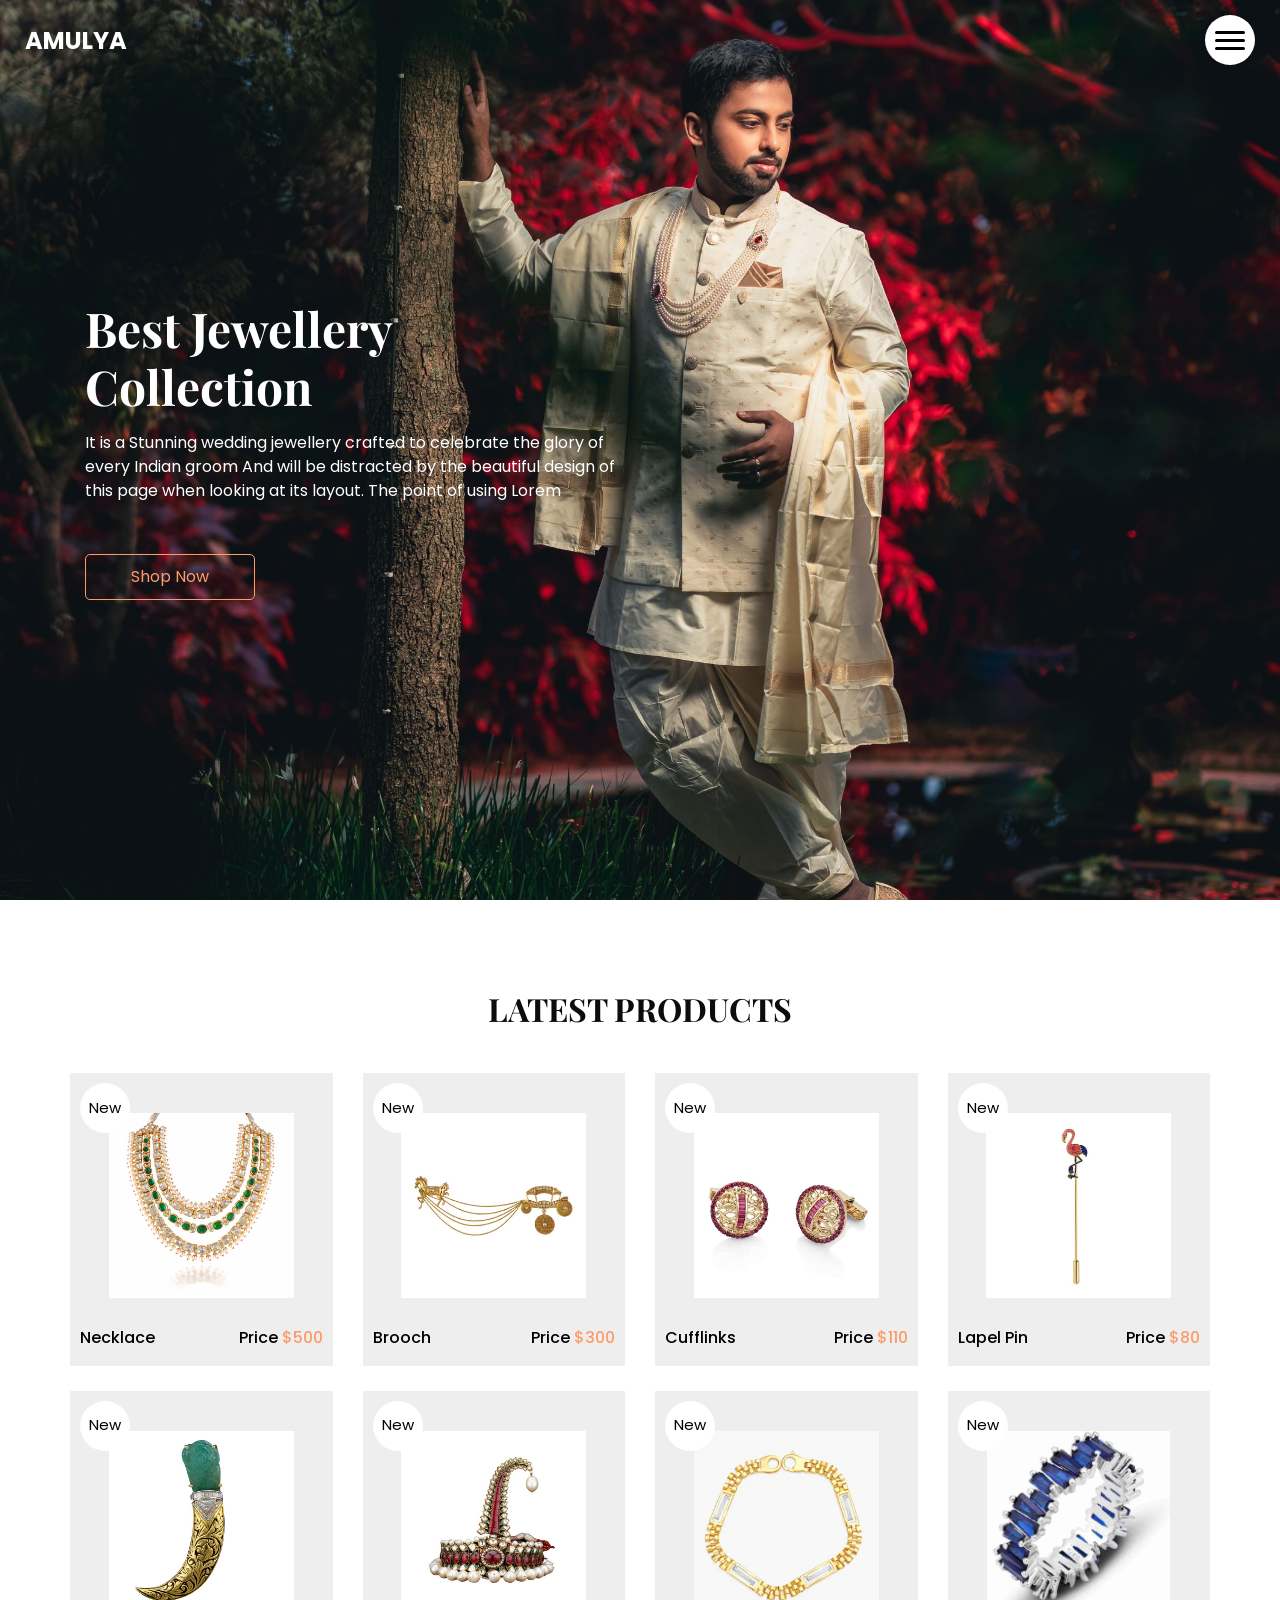
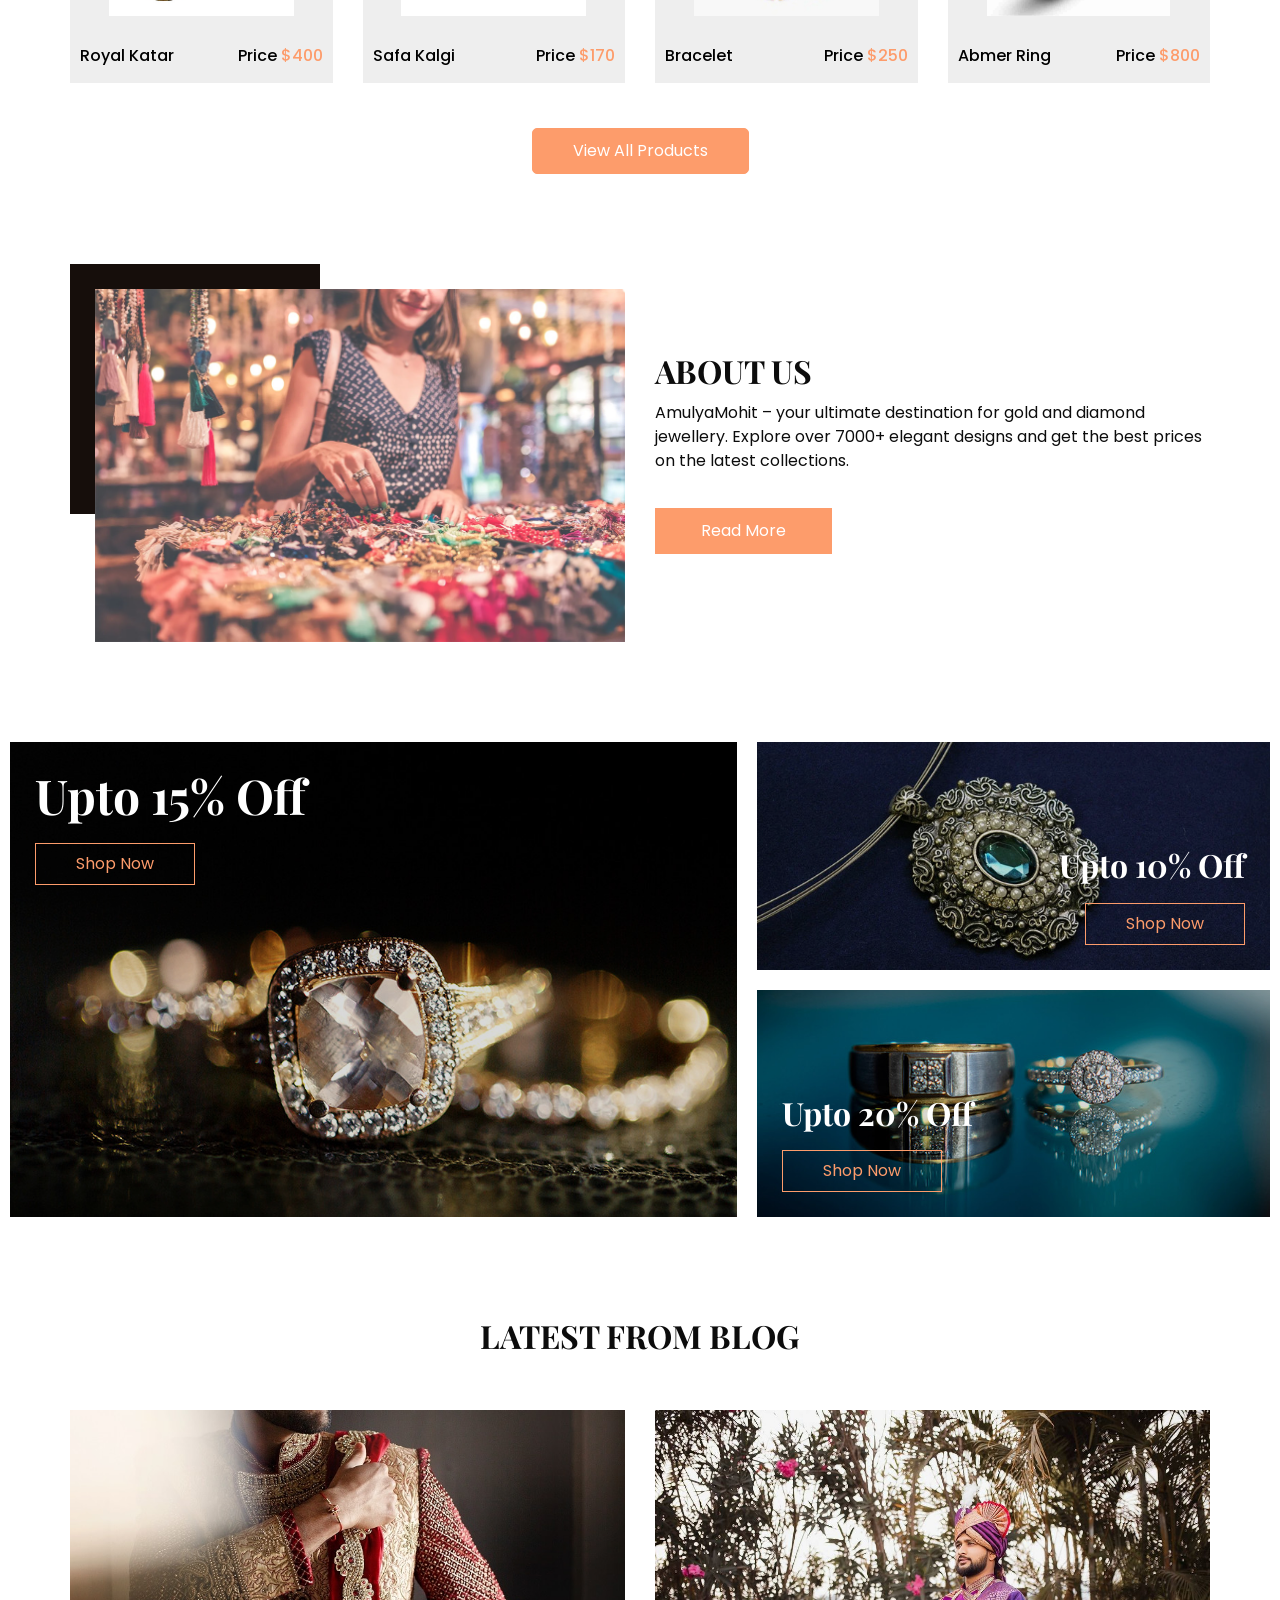
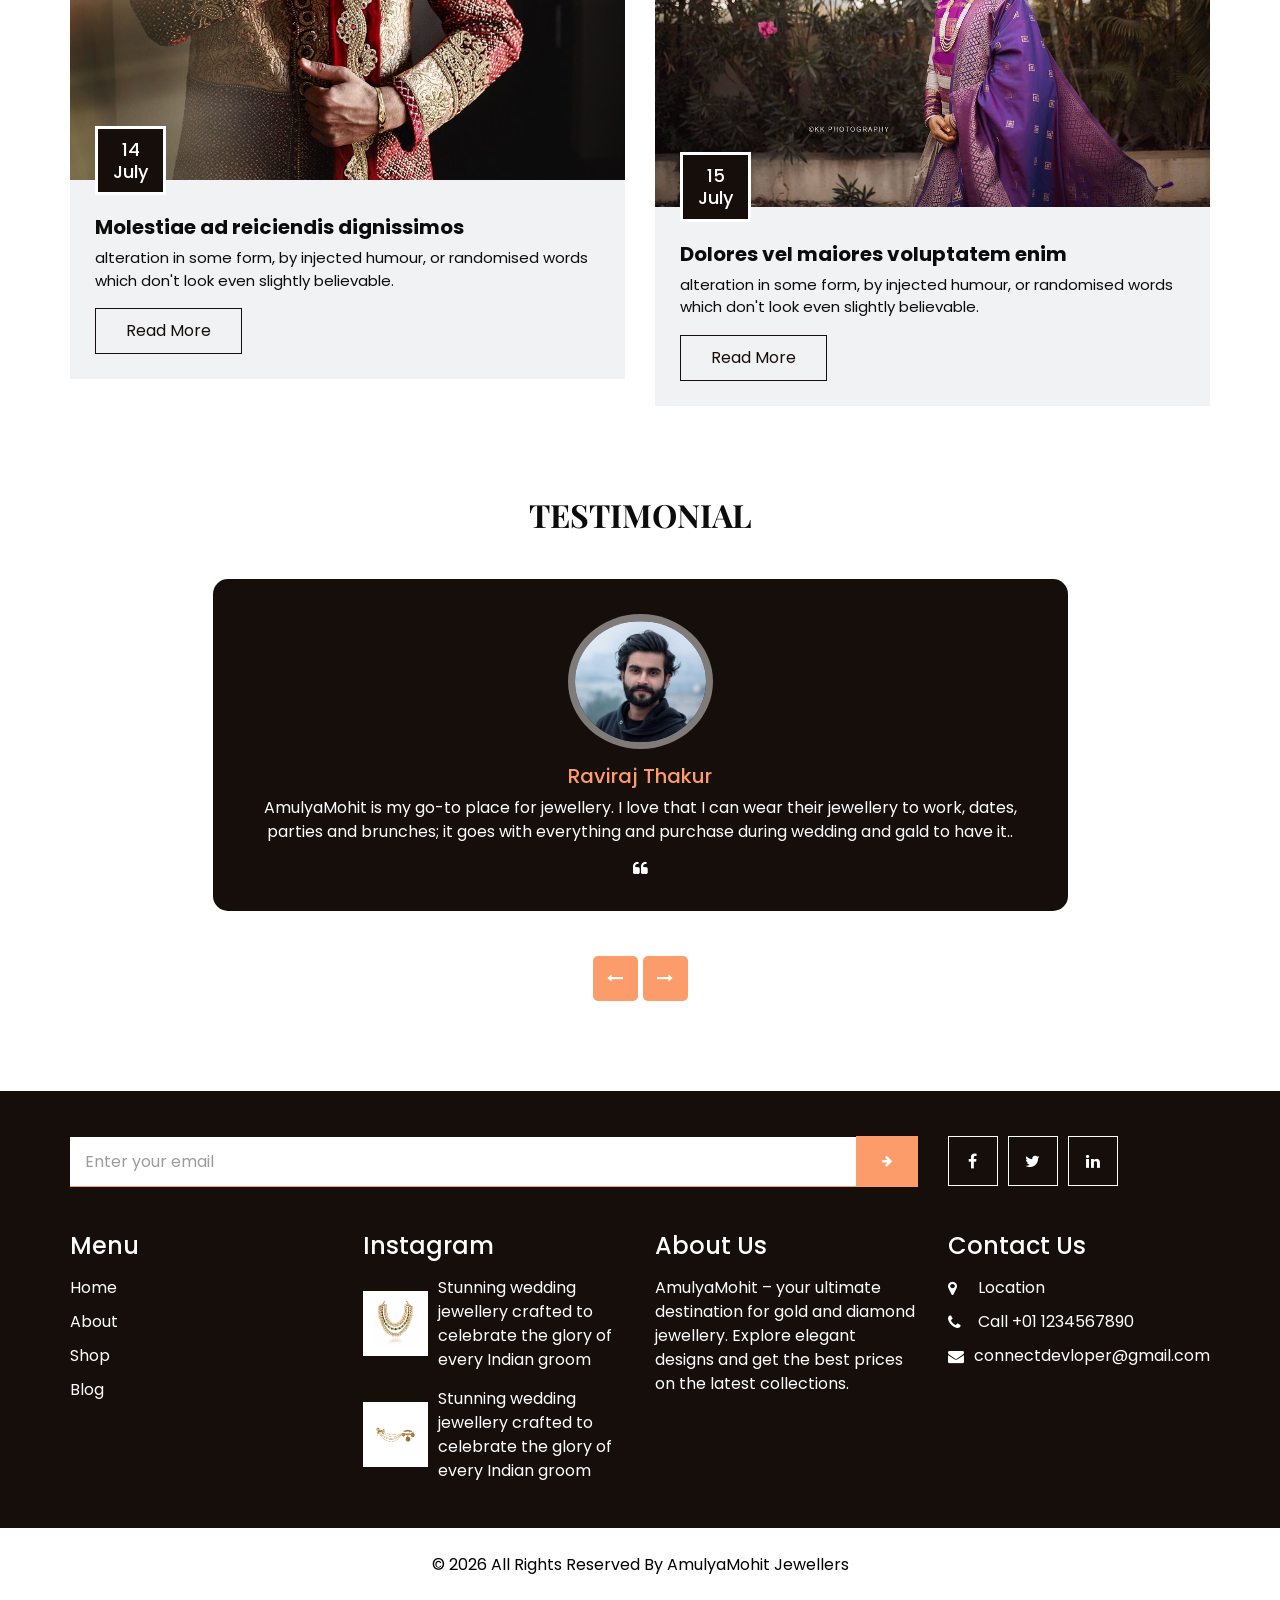
<file: index.html>
<!DOCTYPE html>
<html>

<head>
  <!-- Basic -->
  <meta charset="utf-8" />
  <meta http-equiv="X-UA-Compatible" content="IE=edge" />
  <!-- Mobile Metas -->
  <meta name="viewport" content="width=device-width, initial-scale=1, shrink-to-fit=no" />
  <!-- Site Metas -->
  <link rel="icon" href="images/favicon.png" type="image/gif" />
  <meta name="keywords" content="" />
  <meta name="description" content="" />
  <meta name="author" content="" />

  <title>AmulyaMohit Jewellers</title>

  <!-- bootstrap core css -->
  <link rel="stylesheet" type="text/css" href="css/bootstrap.css" />
  <!-- font awesome style -->
  <link href="css/font-awesome.min.css" rel="stylesheet" />
  <!-- Custom styles for this template -->
  <link href="css/style.css" rel="stylesheet" />
  <!-- responsive style -->
  <link href="css/responsive.css" rel="stylesheet" />

</head>

<body>

  <!-- header section strats -->
  <header class="header_section">
    <div class="container-fluid">
      <nav class="navbar navbar-expand-lg custom_nav-container">
        <a class="navbar-brand" href="index.html">
          <span>
            Amulya
          </span>
        </a>
        <div class="" id="">

          <div class="custom_menu-btn">
            <button onclick="openNav()">
              <span class="s-1"> </span>
              <span class="s-2"> </span>
              <span class="s-3"> </span>
            </button>
            <div id="myNav" class="overlay">
              <div class="overlay-content">
                <a href="index.html">Home</a>
                <a href="about.html">About</a>
                <a href="shop.html">Shop</a>
                <a href="blog.html">Blog</a>
              </div>
            </div>
          </div>

        </div>
      </nav>
    </div>
  </header>
  <!-- end header section -->

  <!-- slider section -->
  <section class="slider_section position-relative">
    <div class="slider_bg_box">
      <img src="images/slider-bg.jpg" alt="">
    </div>
    <div class="slider_bg"></div>
    <div class="container">
      <div class="col-md-9 col-lg-8">
        <div class="detail-box">
          <h1>
            Best Jewellery
            <br> Collection
          </h1>
          <p>
            It is a Stunning wedding jewellery crafted to celebrate the glory of every Indian groom And will be distracted by the beautiful design of this page when looking at its layout. The point of using Lorem
          </p>
          <div>
            <a href="" class="slider-link">
              Shop Now
            </a>
          </div>
        </div>
      </div>
    </div>
  </section>
  <!-- end slider section -->

  <!-- shop section -->

  <section class="shop_section layout_padding">
    <div class="container">
      <div class="heading_container heading_center">
        <h2>
          Latest Products
        </h2>
      </div>
      <div class="row">
        <div class="col-sm-6 col-md-4 col-lg-3">
          <div class="box">
            <a href="">
              <div class="img-box">
                <img src="images/p1.png" alt="">
              </div>
              <div class="detail-box">
                <h6>
                  Necklace
                </h6>
                <h6>
                  Price
                  <span>
                    $500
                  </span>
                </h6>
              </div>
              <div class="new">
                <span>
                  New
                </span>
              </div>
            </a>
          </div>
        </div>
        <div class="col-sm-6 col-md-4 col-lg-3">
          <div class="box">
            <a href="">
              <div class="img-box">
                <img src="images/p2.png" alt="">
              </div>
              <div class="detail-box">
                <h6>
                  Brooch
                </h6>
                <h6>
                  Price
                  <span>
                    $300
                  </span>
                </h6>
              </div>
              <div class="new">
                <span>
                  New
                </span>
              </div>
            </a>
          </div>
        </div>
        <div class="col-sm-6 col-md-4 col-lg-3">
          <div class="box">
            <a href="">
              <div class="img-box">
                <img src="images/p3.png" alt="">
              </div>
              <div class="detail-box">
                <h6>
                  Cufflinks
                </h6>
                <h6>
                  Price
                  <span>
                    $110
                  </span>
                </h6>
              </div>
              <div class="new">
                <span>
                  New
                </span>
              </div>
            </a>
          </div>
        </div>
        <div class="col-sm-6 col-md-4 col-lg-3">
          <div class="box">
            <a href="">
              <div class="img-box">
                <img src="images/p4.png" alt="">
              </div>
              <div class="detail-box">
                <h6>
                  Lapel Pin
                </h6>
                <h6>
                  Price
                  <span>
                    $80
                  </span>
                </h6>
              </div>
              <div class="new">
                <span>
                  New
                </span>
              </div>
            </a>
          </div>
        </div>
        <div class="col-sm-6 col-md-4 col-lg-3">
          <div class="box">
            <a href="">
              <div class="img-box">
                <img src="images/p5.png" alt="">
              </div>
              <div class="detail-box">
                <h6>
                  Royal Katar
                </h6>
                <h6>
                  Price
                  <span>
                    $400
                  </span>
                </h6>
              </div>
              <div class="new">
                <span>
                  New
                </span>
              </div>
            </a>
          </div>
        </div>
        <div class="col-sm-6 col-md-4 col-lg-3">
          <div class="box">
            <a href="">
              <div class="img-box">
                <img src="images/p6.png" alt="">
              </div>
              <div class="detail-box">
                <h6>
                  Safa Kalgi
                </h6>
                <h6>
                  Price
                  <span>
                    $170
                  </span>
                </h6>
              </div>
              <div class="new">
                <span>
                  New
                </span>
              </div>
            </a>
          </div>
        </div>
        <div class="col-sm-6 col-md-4 col-lg-3">
          <div class="box">
            <a href="">
              <div class="img-box">
                <img src="images/p7.png" alt="">
              </div>
              <div class="detail-box">
                <h6>
                  Bracelet
                </h6>
                <h6>
                  Price
                  <span>
                    $250
                  </span>
                </h6>
              </div>
              <div class="new">
                <span>
                  New
                </span>
              </div>
            </a>
          </div>
        </div>
        <div class="col-sm-6 col-md-4 col-lg-3">
          <div class="box">
            <a href="">
              <div class="img-box">
                <img src="images/p8.png" alt="">
              </div>
              <div class="detail-box">
                <h6>
                  Abmer Ring
                </h6>
                <h6>
                  Price
                  <span>
                    $800
                  </span>
                </h6>
              </div>
              <div class="new">
                <span>
                  New
                </span>
              </div>
            </a>
          </div>
        </div>
      </div>
      <div class="btn-box">
        <a href="">
          View All Products
        </a>
      </div>
    </div>
  </section>

  <!-- end shop section -->

  <!-- about section -->

  <section class="about_section  ">
    <div class="container">
      <div class="row">
        <div class="col-md-6">
          <div class="img-box">
            <img src="images/about-img.jpg" alt="">
          </div>
        </div>
        <div class="col-md-6">
          <div class="detail-box">
            <div class="heading_container">
              <h2>
                About Us
              </h2>
            </div>
            <p>
              AmulyaMohit – your ultimate destination for gold and diamond jewellery. Explore over 7000+ elegant designs and get the best prices on the latest collections.
            </p>
            <a href="">
              Read More
            </a>
          </div>
        </div>
      </div>
    </div>
  </section>

  <!-- end about section -->

  <!-- offer section -->

  <section class="offer_section layout_padding">
    <div class="container-fluid">
      <div class="row">
        <div class="col-md-7 px-0">
          <div class="box offer-box1">
            <img src="images/o1.jpg" alt="">
            <div class="detail-box">
              <h2>
                Upto 15% Off
              </h2>
              <a href="">
                Shop Now
              </a>
            </div>
          </div>
        </div>
        <div class="col-md-5 px-0">
          <div class="box offer-box2">
            <img src="images/o2.jpg" alt="">
            <div class="detail-box">
              <h2>
                Upto 10% Off
              </h2>
              <a href="">
                Shop Now
              </a>
            </div>
          </div>
          <div class="box offer-box3">
            <img src="images/o3.jpg" alt="">
            <div class="detail-box">
              <h2>
                Upto 20% Off
              </h2>
              <a href="">
                Shop Now
              </a>
            </div>
          </div>
        </div>
      </div>
    </div>
  </section>

  <!-- end offer section -->

  <!-- blog section -->

  <section class="blog_section ">
    <div class="container">
      <div class="heading_container">
        <h2>
          Latest From Blog
        </h2>
      </div>
      <div class="row">
        <div class="col-md-6">
          <div class="box">
            <div class="img-box">
              <img src="images/b1.jpg" alt="">
              <h4 class="blog_date">
                14 <br>
                July
              </h4>
            </div>
            <div class="detail-box">
              <h5>
                Molestiae ad reiciendis dignissimos
              </h5>
              <p>
                alteration in some form, by injected humour, or randomised words which don't look even slightly believable.
              </p>
              <a href="">
                Read More
              </a>
            </div>
          </div>
        </div>
        <div class="col-md-6">
          <div class="box">
            <div class="img-box">
              <img src="images/b2.jpg" alt="">
              <h4 class="blog_date">
                15 <br>
                July
              </h4>
            </div>
            <div class="detail-box">
              <h5>
                Dolores vel maiores voluptatem enim
              </h5>
              <p>
                alteration in some form, by injected humour, or randomised words which don't look even slightly believable.
              </p>
              <a href="">
                Read More
              </a>
            </div>
          </div>
        </div>
      </div>
    </div>
  </section>

  <!-- end blog section -->

  <!-- client section -->

  <section class="client_section layout_padding">
    <div class="container">
      <div class="heading_container">
        <h2>
          Testimonial
        </h2>
      </div>
      <div id="carouselExample2Controls" class="carousel slide" data-ride="carousel">
        <div class="carousel-inner">
          <div class="carousel-item active">
            <div class="row">
              <div class="col-md-11 col-lg-10 mx-auto">
                <div class="box">
                  <div class="img-box">
                    <img src="images/client1.jpg" alt="" />
                  </div>
                  <div class="detail-box">
                    <div class="name">
                      <h6>
                        Raviraj Thakur
                      </h6>
                    </div>
                    <p>
                      AmulyaMohit is my go-to place for jewellery. I love that I can wear their jewellery to work, dates, parties and brunches; it goes with everything and purchase during wedding and gald to have it..
                    </p>
                    <i class="fa fa-quote-left" aria-hidden="true"></i>
                  </div>
                </div>
              </div>
            </div>
          </div>
          <div class="carousel-item">
            <div class="row">
              <div class="col-md-11 col-lg-10 mx-auto">
                <div class="box">
                  <div class="img-box">
                    <img src="images/client2.jpg" alt="" />
                  </div>
                  <div class="detail-box">
                    <div class="name">
                      <h6>
                        Subhank Jain
                      </h6>
                    </div>
                    <p>
                     I had trouble finding jewellery that suited my minimalist style, but AmulyaMohit's sleek and elegant designs were exactly what I was looking for. They have pieces for every style and occasion, which is hard to find anywhere else.
                    </p>
                    <i class="fa fa-quote-left" aria-hidden="true"></i>
                  </div>
                </div>
              </div>
            </div>
          </div>
          <div class="carousel-item">
            <div class="row">
              <div class="col-md-11 col-lg-10 mx-auto">
                <div class="box">
                  <div class="img-box">
                    <img src="images/client3.jpg" alt="" />
                  </div>
                  <div class="detail-box">
                    <div class="name">
                      <h6>
                        Anmol Awasthi
                      </h6>
                    </div>
                    <p>
                      I was worried about finding good quality fine jewellery pieces online, but AmulyaMohit's customer service gave me full assurance and the delivery was super quick. Their jewellery is certified, and there is no compromise on quality.
                    </p>
                    <i class="fa fa-quote-left" aria-hidden="true"></i>
                  </div>
                </div>
              </div>
            </div>
          </div>
        </div>
        <div class="carousel_btn-container">
          <a class="carousel-control-prev" href="#carouselExample2Controls" role="button" data-slide="prev">
            <i class="fa fa-long-arrow-left" aria-hidden="true"></i>
            <span class="sr-only">Previous</span>
          </a>
          <a class="carousel-control-next" href="#carouselExample2Controls" role="button" data-slide="next">
            <i class="fa fa-long-arrow-right" aria-hidden="true"></i>
            <span class="sr-only">Next</span>
          </a>
        </div>
      </div>
    </div>
  </section>

  <!-- end client section -->

  <!-- info section -->
  <section class="info_section layout_padding2">
    <div class="container">
      <div class="row info_form_social_row">
        <div class="col-md-8 col-lg-9">
          <div class="info_form">
            <form action="">
              <input type="email" placeholder="Enter your email">
              <button>
                <i class="fa fa-arrow-right" aria-hidden="true"></i>
              </button>
            </form>
          </div>
        </div>
        <div class="col-md-4 col-lg-3">

          <div class="social_box">
            <a href="">
              <i class="fa fa-facebook" aria-hidden="true"></i>
            </a>
            <a href="">
              <i class="fa fa-twitter" aria-hidden="true"></i>
            </a>
            <a href="">
              <i class="fa fa-linkedin" aria-hidden="true"></i>
            </a>
          </div>
        </div>
      </div>
      <div class="row info_main_row">
        <div class="col-md-6 col-lg-3">
          <div class="info_links">
            <h4>
              Menu
            </h4>
            <div class="info_links_menu">
              <a href="index.html">Home</a>
              <a href="about.html">About</a>
              <a href="shop.html">Shop</a>
              <a href="blog.html">Blog</a>
            </div>
          </div>
        </div>
        <div class="col-md-6 col-lg-3">
          <div class="info_insta">
            <h4>
              Instagram
            </h4>
            <div class="insta_box">
              <div class="img-box">
                <img src="images/p1.png" alt="">
              </div>
              <p>
                Stunning wedding jewellery crafted to celebrate the glory of every Indian groom
              </p>
            </div>
            <div class="insta_box">
              <div class="img-box">
                <img src="images/p2.png" alt="">
              </div>
              <p>
                Stunning wedding jewellery crafted to celebrate the glory of every Indian groom
              </p>
            </div>
          </div>
        </div>
        <div class="col-md-6 col-lg-3">
          <div class="info_detail">
            <h4>
              About Us
            </h4>
            <p class="mb-0">
              AmulyaMohit – your ultimate destination for gold and diamond jewellery. Explore elegant designs and get the best prices on the latest collections.
            </p>
          </div>
        </div>
        <div class="col-md-6 col-lg-3">
          <h4>
            Contact Us
          </h4>
          <div class="info_contact">
            <a href="">
              <i class="fa fa-map-marker" aria-hidden="true"></i>
              <span>
                Location
              </span>
            </a>
            <a href="">
              <i class="fa fa-phone" aria-hidden="true"></i>
              <span>
                Call +01 1234567890
              </span>
            </a>
            <a href="">
              <i class="fa fa-envelope"></i>
              <span>
                connectdevloper@gmail.com
              </span>
            </a>
          </div>
        </div>
      </div>
    </div>
  </section>

  <!-- end info_section -->


  <!-- footer section -->
  <footer class="footer_section">
    <div class="container">
      <p>
        &copy; <span id="displayYear"></span> All Rights Reserved By
        <a href="/">AmulyaMohit Jewellers</a>
      </p>
    </div>
  </footer>
  <!-- footer section -->


  <!-- jQery -->
  <script src="js/jquery-3.4.1.min.js"></script>
  <!-- bootstrap js -->
  <script src="js/bootstrap.js"></script>
  <!-- custom js -->
  <script src="js/custom.js"></script>

</body>

</html>
</file>
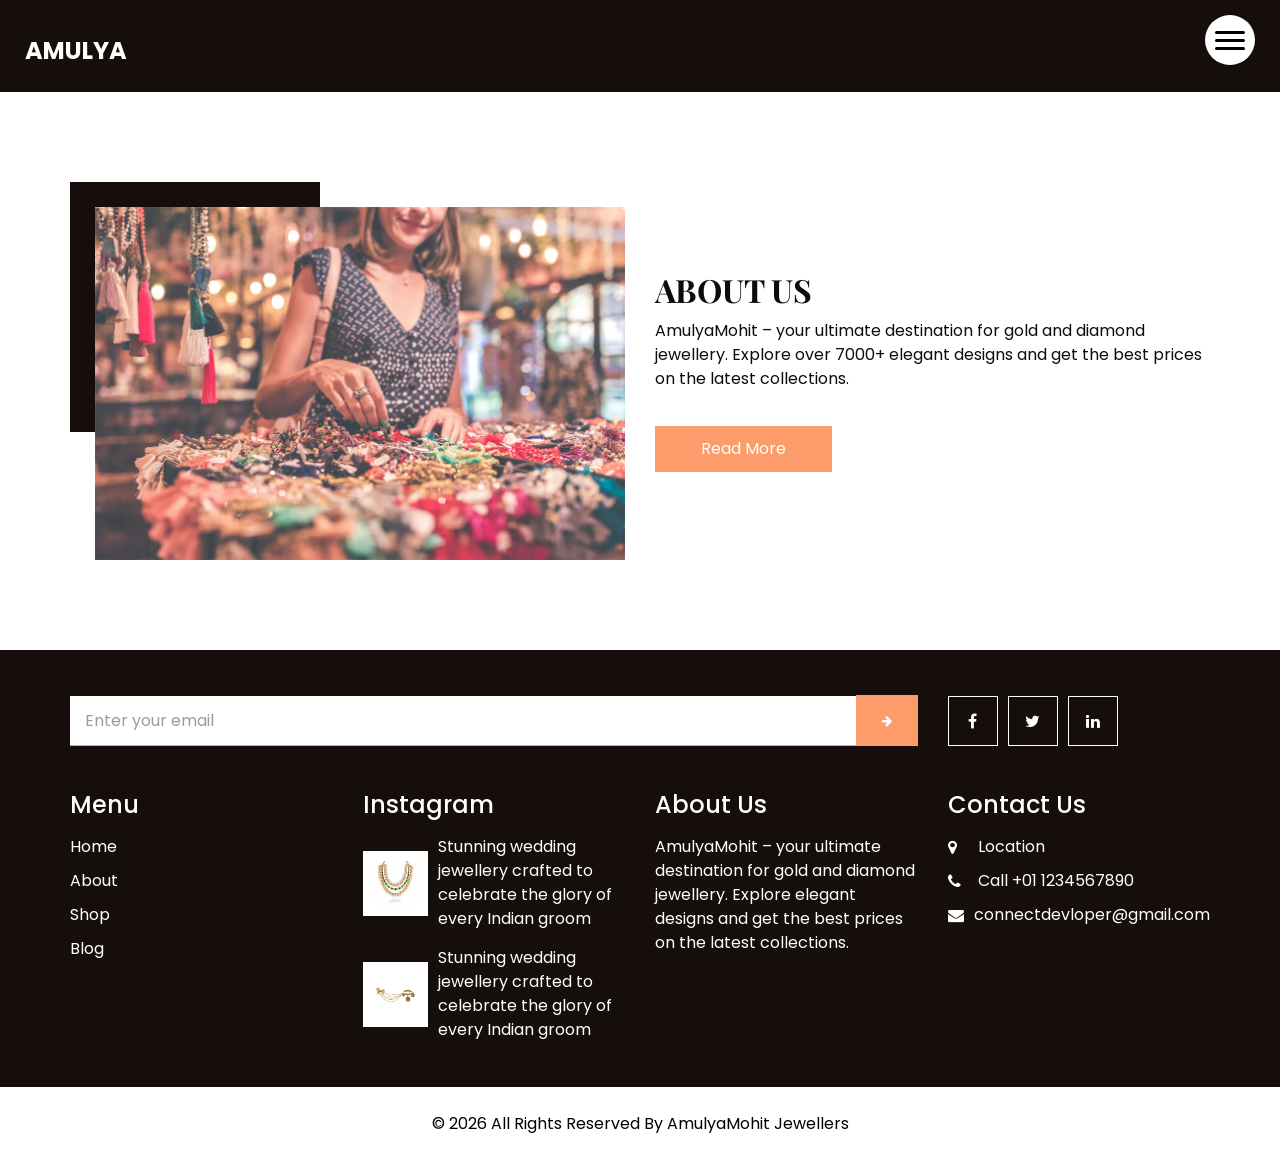
<file: about.html>
<!DOCTYPE html>
<html>

<head>
  <!-- Basic -->
  <meta charset="utf-8" />
  <meta http-equiv="X-UA-Compatible" content="IE=edge" />
  <!-- Mobile Metas -->
  <meta name="viewport" content="width=device-width, initial-scale=1, shrink-to-fit=no" />
  <!-- Site Metas -->
  <link rel="icon" href="images/favicon.png" type="image/gif" />
  <meta name="keywords" content="" />
  <meta name="description" content="" />
  <meta name="author" content="" />

  <title>AmulyaMohit Jewellers</title>

  <!-- bootstrap core css -->
  <link rel="stylesheet" type="text/css" href="css/bootstrap.css" />
  <!-- font awesome style -->
  <link href="css/font-awesome.min.css" rel="stylesheet" />
  <!-- Custom styles for this template -->
  <link href="css/style.css" rel="stylesheet" />
  <!-- responsive style -->
  <link href="css/responsive.css" rel="stylesheet" />

</head>

<body>

  <!-- header section strats -->
  <header class="header_section innerpage_header">
    <div class="container-fluid">
      <nav class="navbar navbar-expand-lg custom_nav-container">
        <a class="navbar-brand" href="index.html">
          <span>
            Amulya
          </span>
        </a>
        <div class="" id="">

          <div class="custom_menu-btn">
            <button onclick="openNav()">
              <span class="s-1"> </span>
              <span class="s-2"> </span>
              <span class="s-3"> </span>
            </button>
            <div id="myNav" class="overlay">
              <div class="overlay-content">
                <a href="index.html">Home</a>
                <a href="about.html">About</a>
                <a href="shop.html">Shop</a>
                <a href="blog.html">Blog</a>
              </div>
            </div>
          </div>

        </div>
      </nav>
    </div>
  </header>
  <!-- end header section -->

  <!-- about section -->

  <section class="about_section  layout_padding">
    <div class="container">
      <div class="row">
        <div class="col-md-6">
          <div class="img-box">
            <img src="images/about-img.jpg" alt="">
          </div>
        </div>
        <div class="col-md-6">
          <div class="detail-box">
            <div class="heading_container">
              <h2>
                About Us
              </h2>
            </div>
            <p>
              AmulyaMohit – your ultimate destination for gold and diamond jewellery. Explore over 7000+ elegant designs and get the best prices on the latest collections.
            </p>
            <a href="">
              Read More
            </a>
          </div>
        </div>
      </div>
    </div>
  </section>

  <!-- end about section -->

  <!-- info section -->
  <section class="info_section layout_padding2">
    <div class="container">
      <div class="row info_form_social_row">
        <div class="col-md-8 col-lg-9">
          <div class="info_form">
            <form action="">
              <input type="email" placeholder="Enter your email">
              <button>
                <i class="fa fa-arrow-right" aria-hidden="true"></i>
              </button>
            </form>
          </div>
        </div>
        <div class="col-md-4 col-lg-3">

          <div class="social_box">
            <a href="">
              <i class="fa fa-facebook" aria-hidden="true"></i>
            </a>
            <a href="">
              <i class="fa fa-twitter" aria-hidden="true"></i>
            </a>
            <a href="">
              <i class="fa fa-linkedin" aria-hidden="true"></i>
            </a>
          </div>
        </div>
      </div>
      <div class="row info_main_row">
        <div class="col-md-6 col-lg-3">
          <div class="info_links">
            <h4>
              Menu
            </h4>
            <div class="info_links_menu">
              <a href="index.html">Home</a>
              <a href="about.html">About</a>
              <a href="shop.html">Shop</a>
              <a href="blog.html">Blog</a>
            </div>
          </div>
        </div>
        <div class="col-md-6 col-lg-3">
          <div class="info_insta">
            <h4>
              Instagram
            </h4>
            <div class="insta_box">
              <div class="img-box">
                <img src="images/p1.png" alt="">
              </div>
              <p>
                Stunning wedding jewellery crafted to celebrate the glory of every Indian groom
              </p>
            </div>
            <div class="insta_box">
              <div class="img-box">
                <img src="images/p2.png" alt="">
              </div>
              <p>
                Stunning wedding jewellery crafted to celebrate the glory of every Indian groom
              </p>
            </div>
          </div>
        </div>
        <div class="col-md-6 col-lg-3">
          <div class="info_detail">
            <h4>
              About Us
            </h4>
            <p class="mb-0">
              AmulyaMohit – your ultimate destination for gold and diamond jewellery. Explore elegant designs and get the best prices on the latest collections.
            </p>
          </div>
        </div>
        <div class="col-md-6 col-lg-3">
          <h4>
            Contact Us
          </h4>
          <div class="info_contact">
            <a href="">
              <i class="fa fa-map-marker" aria-hidden="true"></i>
              <span>
                Location
              </span>
            </a>
            <a href="">
              <i class="fa fa-phone" aria-hidden="true"></i>
              <span>
                Call +01 1234567890
              </span>
            </a>
            <a href="">
              <i class="fa fa-envelope"></i>
              <span>
                connectdevloper@gmail.com
              </span>
            </a>
          </div>
        </div>
      </div>
    </div>
  </section>

  <!-- end info_section -->


  <!-- footer section -->
  <footer class="footer_section">
    <div class="container">
      <p>
        &copy; <span id="displayYear"></span> All Rights Reserved By
        <a href="https://html.design/">AmulyaMohit Jewellers</a>
      </p>
    </div>
  </footer>
  <!-- footer section -->


  <!-- jQery -->
  <script src="js/jquery-3.4.1.min.js"></script>
  <!-- bootstrap js -->
  <script src="js/bootstrap.js"></script>
  <!-- custom js -->
  <script src="js/custom.js"></script>

</body>

</html>
</file>
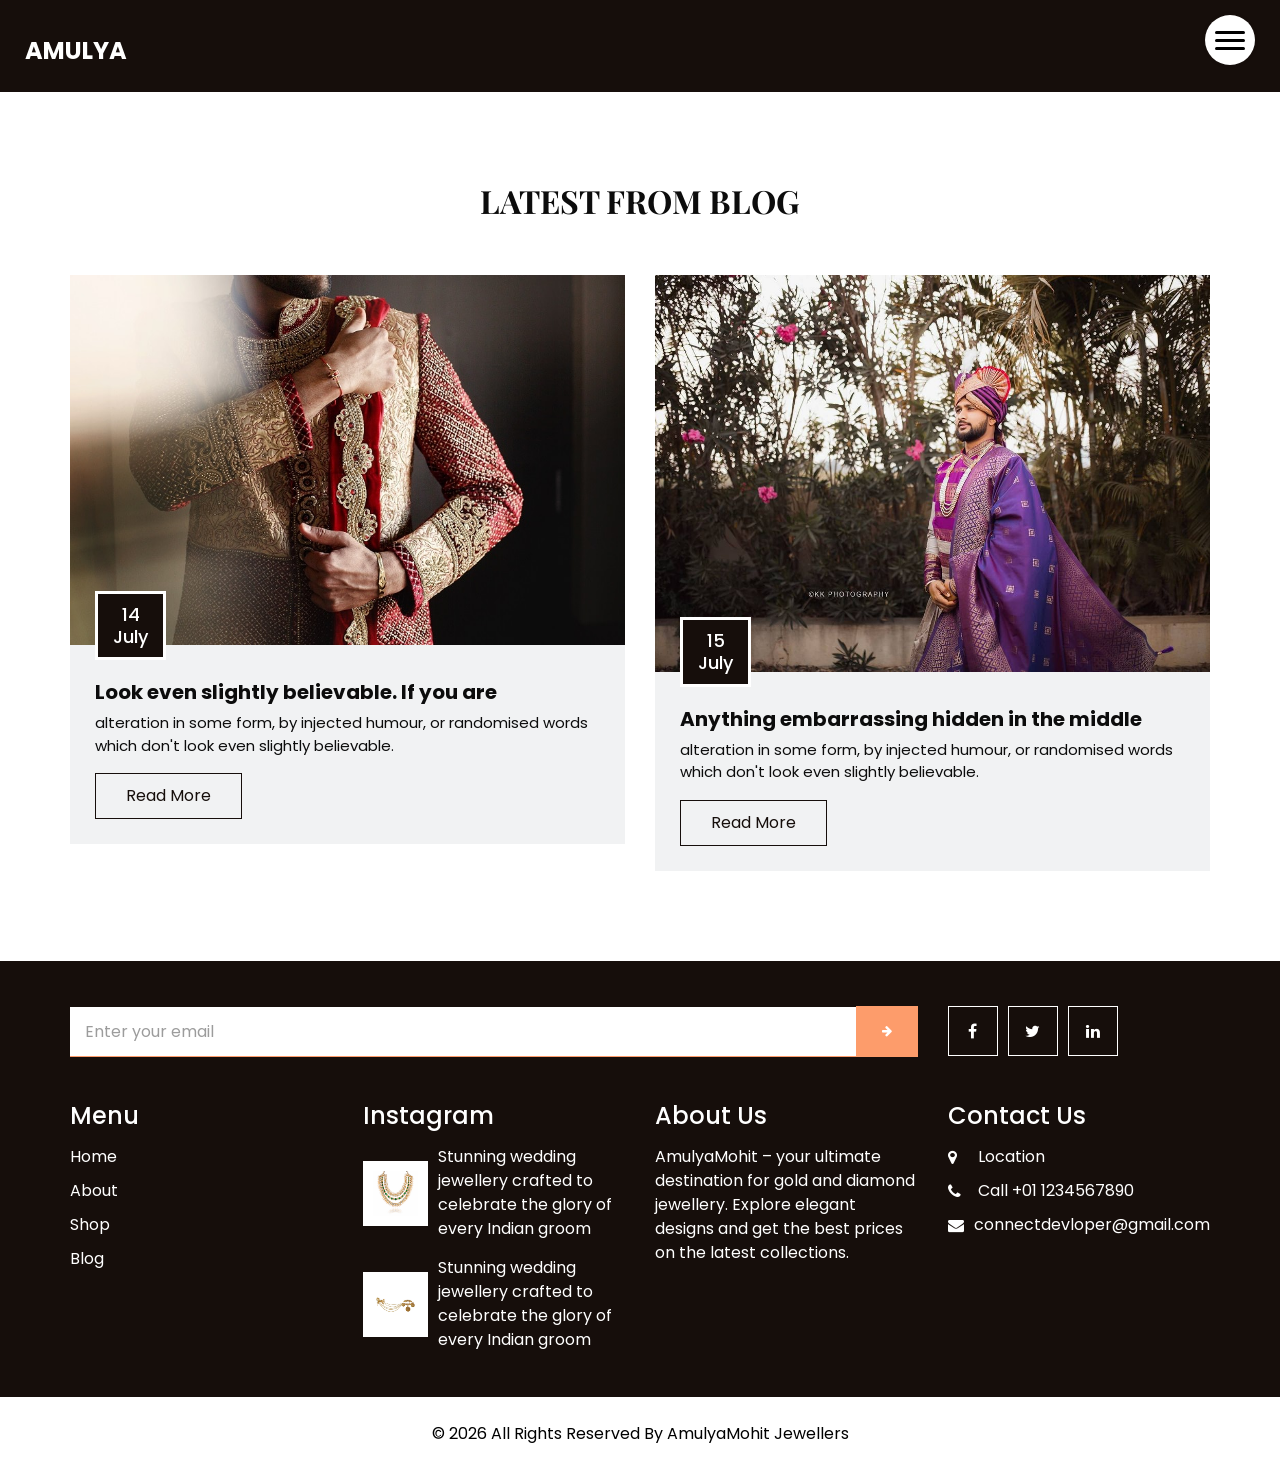
<file: blog.html>
<!DOCTYPE html>
<html>

<head>
  <!-- Basic -->
  <meta charset="utf-8" />
  <meta http-equiv="X-UA-Compatible" content="IE=edge" />
  <!-- Mobile Metas -->
  <meta name="viewport" content="width=device-width, initial-scale=1, shrink-to-fit=no" />
  <!-- Site Metas -->
  <link rel="icon" href="images/favicon.png" type="image/gif" />
  <meta name="keywords" content="" />
  <meta name="description" content="" />
  <meta name="author" content="" />

  <title>AmulyaMohit Jewellers</title>

  <!-- bootstrap core css -->
  <link rel="stylesheet" type="text/css" href="css/bootstrap.css" />
  <!-- font awesome style -->
  <link href="css/font-awesome.min.css" rel="stylesheet" />
  <!-- Custom styles for this template -->
  <link href="css/style.css" rel="stylesheet" />
  <!-- responsive style -->
  <link href="css/responsive.css" rel="stylesheet" />

</head>

<body>

  <!-- header section strats -->
  <header class="header_section innerpage_header">
    <div class="container-fluid">
      <nav class="navbar navbar-expand-lg custom_nav-container">
        <a class="navbar-brand" href="index.html">
          <span>
            Amulya
          </span>
        </a>
        <div class="" id="">

          <div class="custom_menu-btn">
            <button onclick="openNav()">
              <span class="s-1"> </span>
              <span class="s-2"> </span>
              <span class="s-3"> </span>
            </button>
            <div id="myNav" class="overlay">
              <div class="overlay-content">
                <a href="index.html">Home</a>
                <a href="about.html">About</a>
                <a href="shop.html">Shop</a>
                <a href="blog.html">Blog</a>
              </div>
            </div>
          </div>

        </div>
      </nav>
    </div>
  </header>
  <!-- end header section -->

  <!-- blog section -->

  <section class="blog_section layout_padding">
    <div class="container">
      <div class="heading_container">
        <h2>
          Latest From Blog
        </h2>
      </div>
      <div class="row">
        <div class="col-md-6">
          <div class="box">
            <div class="img-box">
              <img src="images/b1.jpg" alt="">
              <h4 class="blog_date">
                14 <br>
                July
              </h4>
            </div>
            <div class="detail-box">
              <h5>
                Look even slightly believable. If you are
              </h5>
              <p>
                alteration in some form, by injected humour, or randomised words which don't look even slightly believable.
              </p>
              <a href="">
                Read More
              </a>
            </div>
          </div>
        </div>
        <div class="col-md-6">
          <div class="box">
            <div class="img-box">
              <img src="images/b2.jpg" alt="">
              <h4 class="blog_date">
                15 <br>
                July
              </h4>
            </div>
            <div class="detail-box">
              <h5>
                Anything embarrassing hidden in the middle
              </h5>
              <p>
                alteration in some form, by injected humour, or randomised words which don't look even slightly believable.
              </p>
              <a href="">
                Read More
              </a>
            </div>
          </div>
        </div>
      </div>
    </div>
  </section>

  <!-- end blog section -->

  <!-- info section -->
  <section class="info_section layout_padding2">
    <div class="container">
      <div class="row info_form_social_row">
        <div class="col-md-8 col-lg-9">
          <div class="info_form">
            <form action="">
              <input type="email" placeholder="Enter your email">
              <button>
                <i class="fa fa-arrow-right" aria-hidden="true"></i>
              </button>
            </form>
          </div>
        </div>
        <div class="col-md-4 col-lg-3">

          <div class="social_box">
            <a href="">
              <i class="fa fa-facebook" aria-hidden="true"></i>
            </a>
            <a href="">
              <i class="fa fa-twitter" aria-hidden="true"></i>
            </a>
            <a href="">
              <i class="fa fa-linkedin" aria-hidden="true"></i>
            </a>
          </div>
        </div>
      </div>
      <div class="row info_main_row">
        <div class="col-md-6 col-lg-3">
          <div class="info_links">
            <h4>
              Menu
            </h4>
            <div class="info_links_menu">
              <a href="index.html">Home</a>
              <a href="about.html">About</a>
              <a href="shop.html">Shop</a>
              <a href="blog.html">Blog</a>
            </div>
          </div>
        </div>
        <div class="col-md-6 col-lg-3">
          <div class="info_insta">
            <h4>
              Instagram
            </h4>
            <div class="insta_box">
              <div class="img-box">
                <img src="images/p1.png" alt="">
              </div>
              <p>
                Stunning wedding jewellery crafted to celebrate the glory of every Indian groom
              </p>
            </div>
            <div class="insta_box">
              <div class="img-box">
                <img src="images/p2.png" alt="">
              </div>
              <p>
                Stunning wedding jewellery crafted to celebrate the glory of every Indian groom
              </p>
            </div>
          </div>
        </div>
        <div class="col-md-6 col-lg-3">
          <div class="info_detail">
            <h4>
              About Us
            </h4>
            <p class="mb-0">
              AmulyaMohit – your ultimate destination for gold and diamond jewellery. Explore elegant designs and get the best prices on the latest collections.
            </p>
          </div>
        </div>
        <div class="col-md-6 col-lg-3">
          <h4>
            Contact Us
          </h4>
          <div class="info_contact">
            <a href="">
              <i class="fa fa-map-marker" aria-hidden="true"></i>
              <span>
                Location
              </span>
            </a>
            <a href="">
              <i class="fa fa-phone" aria-hidden="true"></i>
              <span>
                Call +01 1234567890
              </span>
            </a>
            <a href="">
              <i class="fa fa-envelope"></i>
              <span>
                connectdevloper@gmail.com
              </span>
            </a>
          </div>
        </div>
      </div>
    </div>
  </section>

  <!-- end info_section -->


  <!-- footer section -->
  <footer class="footer_section">
    <div class="container">
      <p>
        &copy; <span id="displayYear"></span> All Rights Reserved By
        <a href="https://html.design/">AmulyaMohit Jewellers</a>
      </p>
    </div>
  </footer>
  <!-- footer section -->


  <!-- jQery -->
  <script src="js/jquery-3.4.1.min.js"></script>
  <!-- bootstrap js -->
  <script src="js/bootstrap.js"></script>
  <!-- custom js -->
  <script src="js/custom.js"></script>

</body>

</html>
</file>
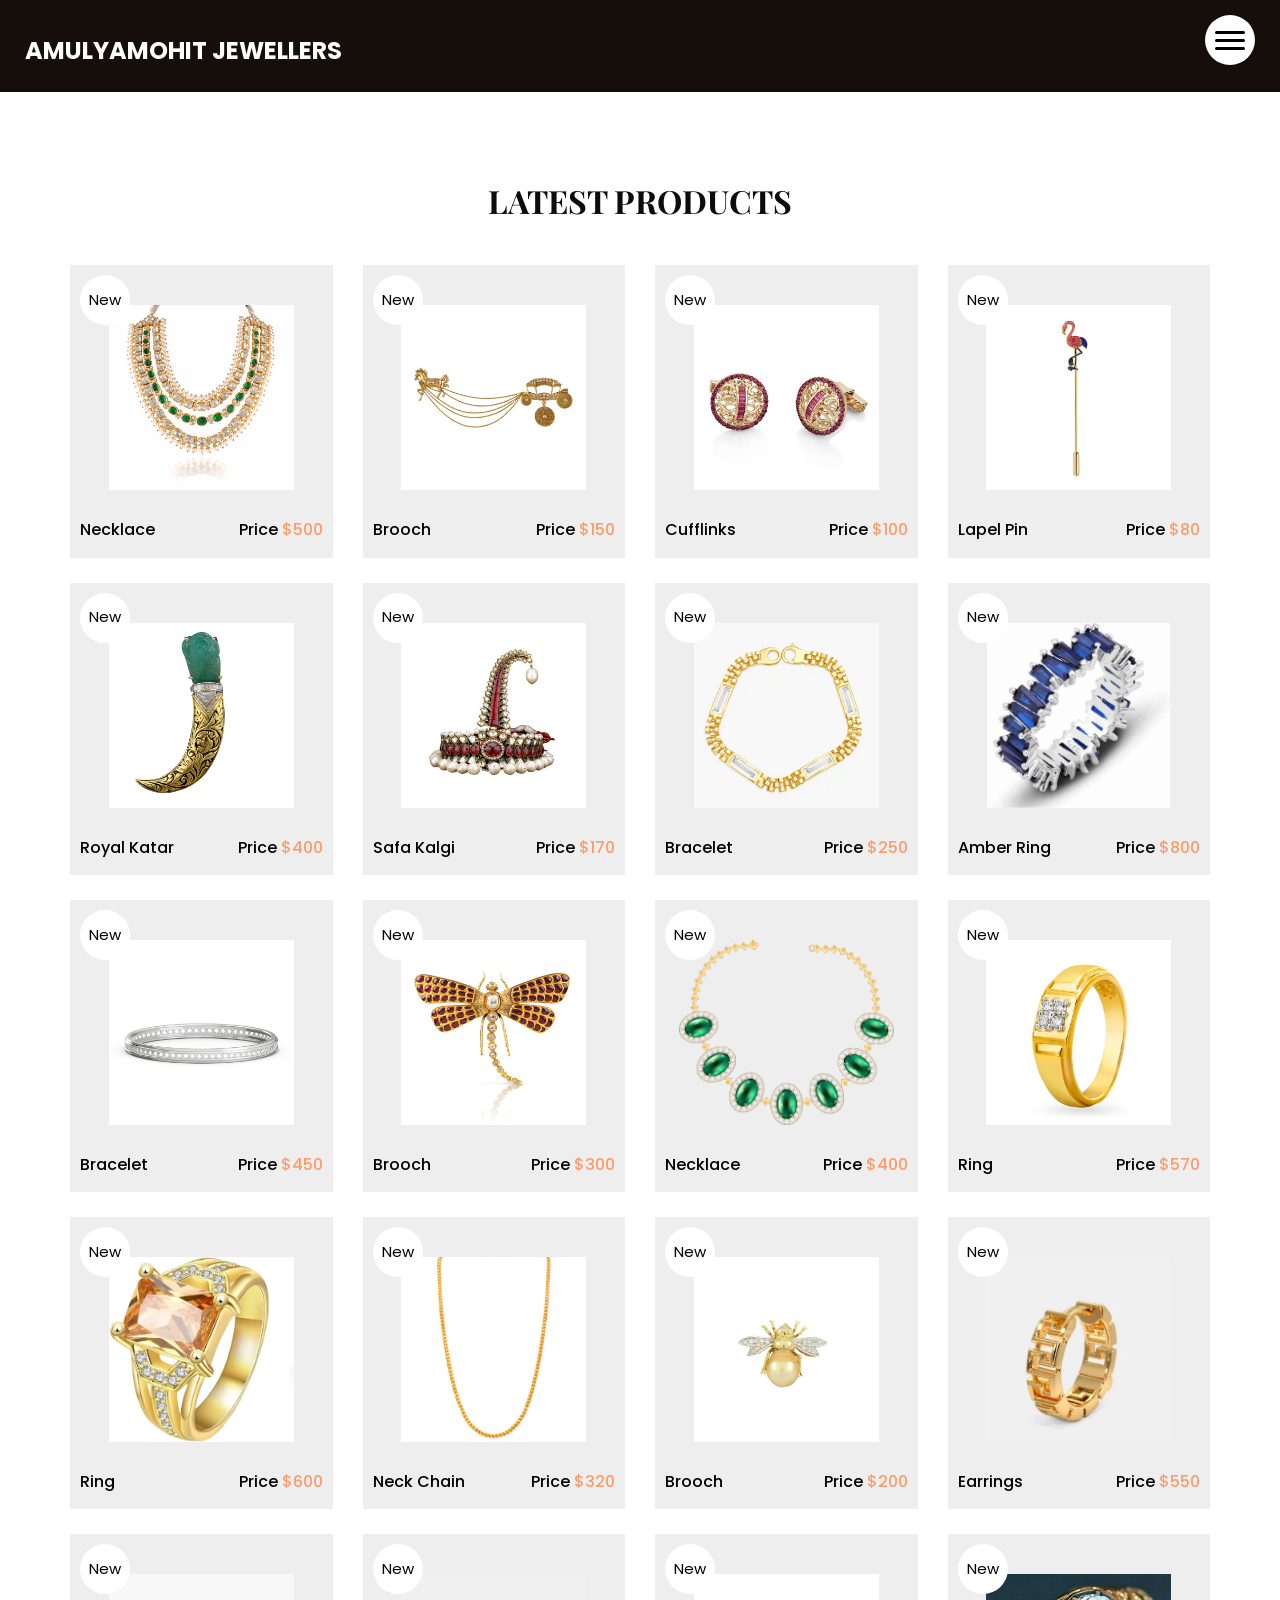
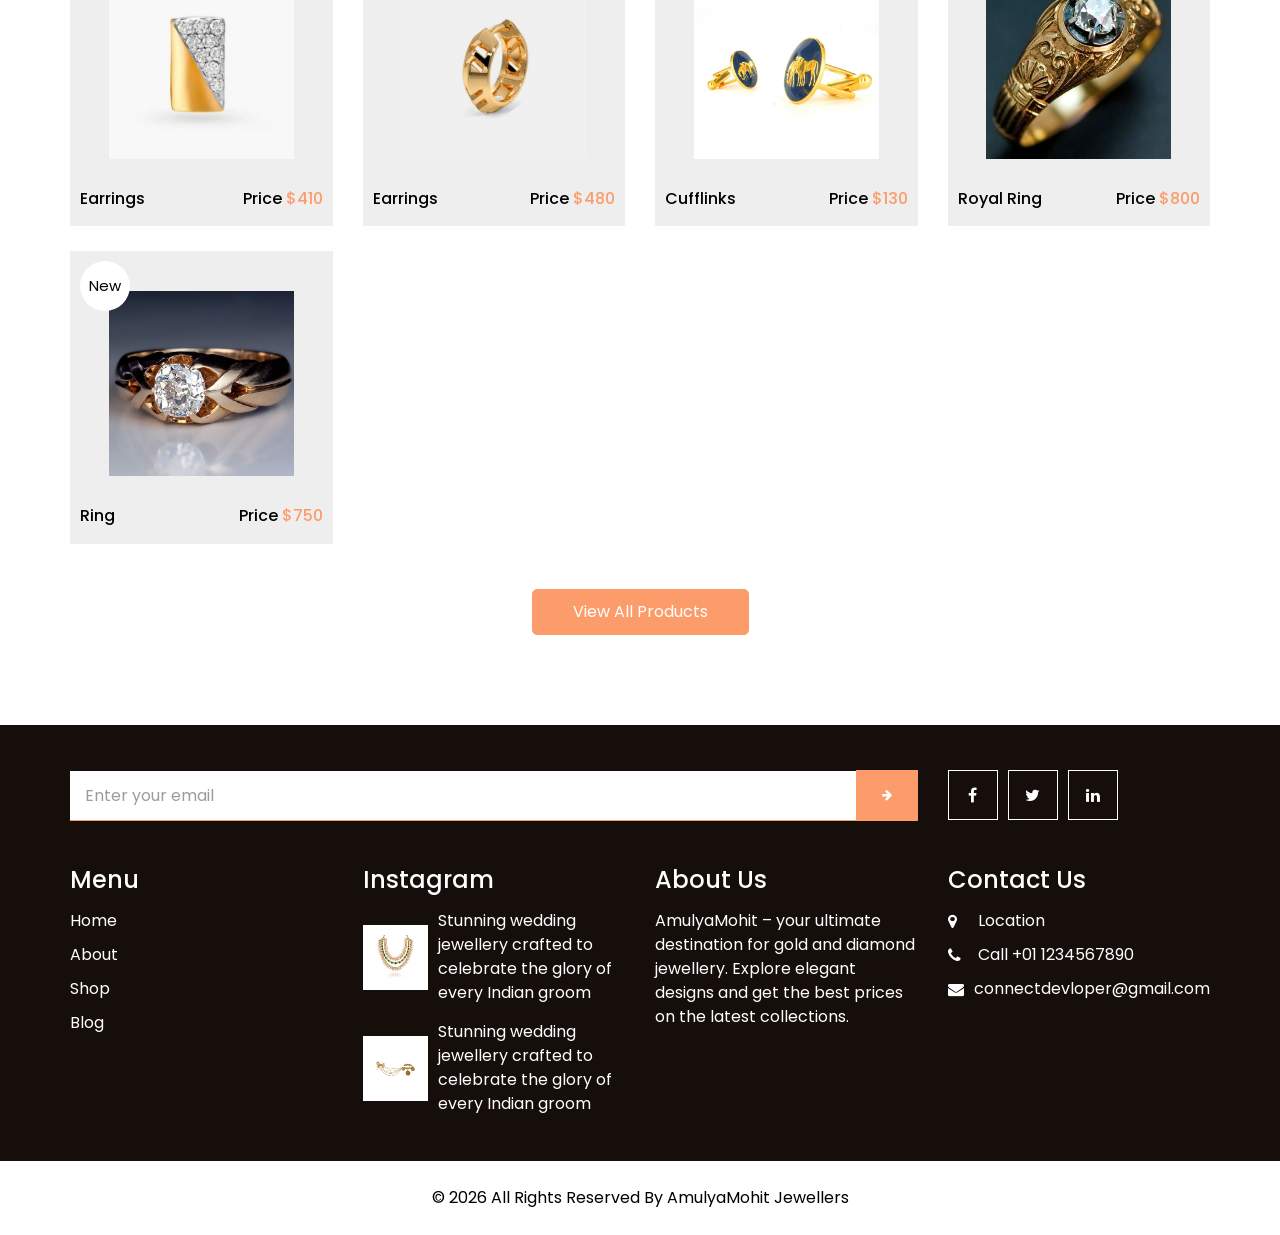
<file: shop.html>
<!DOCTYPE html>
<html>

<head>
  <!-- Basic -->
  <meta charset="utf-8" />
  <meta http-equiv="X-UA-Compatible" content="IE=edge" />
  <!-- Mobile Metas -->
  <meta name="viewport" content="width=device-width, initial-scale=1, shrink-to-fit=no" />
  <!-- Site Metas -->
  <link rel="icon" href="images/favicon.png" type="image/gif" />
  <meta name="keywords" content="" />
  <meta name="description" content="" />
  <meta name="author" content="" />

  <title>Amulya</title>

  <!-- bootstrap core css -->
  <link rel="stylesheet" type="text/css" href="css/bootstrap.css" />
  <!-- font awesome style -->
  <link href="css/font-awesome.min.css" rel="stylesheet" />
  <!-- Custom styles for this template -->
  <link href="css/style.css" rel="stylesheet" />
  <!-- responsive style -->
  <link href="css/responsive.css" rel="stylesheet" />

</head>

<body>

  <!-- header section strats -->
  <header class="header_section innerpage_header">
    <div class="container-fluid">
      <nav class="navbar navbar-expand-lg custom_nav-container">
        <a class="navbar-brand" href="index.html">
          <span>
            AmulyaMohit Jewellers
          </span>
        </a>
        <div class="" id="">

          <div class="custom_menu-btn">
            <button onclick="openNav()">
              <span class="s-1"> </span>
              <span class="s-2"> </span>
              <span class="s-3"> </span>
            </button>
            <div id="myNav" class="overlay">
              <div class="overlay-content">
                <a href="index.html">Home</a>
                <a href="about.html">About</a>
                <a href="shop.html">Shop</a>
                <a href="blog.html">Blog</a>
              </div>
            </div>
          </div>

        </div>
      </nav>
    </div>
  </header>
  <!-- end header section -->

  <!-- shop section -->

  <section class="shop_section layout_padding">

    <div class="container">

      <div class="heading_container heading_center">
        <h2>
          Latest Products
        </h2>
      </div>
      <div class="row">
        <div class="col-sm-6 col-md-4 col-lg-3">
          <div class="box">
            <a href="">
              <div class="img-box">
                <img src="images/p1.png" alt="">
              </div>
              <div class="detail-box">
                <h6>
                  Necklace
                </h6>
                <h6>
                  Price
                  <span>
                    $500
                  </span>
                </h6>
              </div>
              <div class="new">
                <span>
                  New
                </span>
              </div>
            </a>
          </div>
        </div>
        <div class="col-sm-6 col-md-4 col-lg-3">
          <div class="box">
            <a href="">
              <div class="img-box">
                <img src="images/p2.png" alt="">
              </div>
              <div class="detail-box">
                <h6>
                  Brooch
                </h6>
                <h6>
                  Price
                  <span>
                    $150
                  </span>
                </h6>
              </div>
              <div class="new">
                <span>
                  New
                </span>
              </div>
            </a>
          </div>
        </div>
        <div class="col-sm-6 col-md-4 col-lg-3">
          <div class="box">
            <a href="">
              <div class="img-box">
                <img src="images/p3.png" alt="">
              </div>
              <div class="detail-box">
                <h6>
                  Cufflinks
                </h6>
                <h6>
                  Price
                  <span>
                    $100
                  </span>
                </h6>
              </div>
              <div class="new">
                <span>
                  New
                </span>
              </div>
            </a>
          </div>
        </div>
        <div class="col-sm-6 col-md-4 col-lg-3">
          <div class="box">
            <a href="">
              <div class="img-box">
                <img src="images/p4.png" alt="">
              </div>
              <div class="detail-box">
                <h6>
                  Lapel Pin
                </h6>
                <h6>
                  Price
                  <span>
                    $80
                  </span>
                </h6>
              </div>
              <div class="new">
                <span>
                  New
                </span>
              </div>
            </a>
          </div>
        </div>
        <div class="col-sm-6 col-md-4 col-lg-3">
          <div class="box">
            <a href="">
              <div class="img-box">
                <img src="images/p5.png" alt="">
              </div>
              <div class="detail-box">
                <h6>
                  Royal Katar
                </h6>
                <h6>
                  Price
                  <span>
                    $400
                  </span>
                </h6>
              </div>
              <div class="new">
                <span>
                  New
                </span>
              </div>
            </a>
          </div>
        </div>
        <div class="col-sm-6 col-md-4 col-lg-3">
          <div class="box">
            <a href="">
              <div class="img-box">
                <img src="images/p6.png" alt="">
              </div>
              <div class="detail-box">
                <h6>
                  Safa Kalgi
                </h6>
                <h6>
                  Price
                  <span>
                    $170
                  </span>
                </h6>
              </div>
              <div class="new">
                <span>
                  New
                </span>
              </div>
            </a>
          </div>
        </div>
        <div class="col-sm-6 col-md-4 col-lg-3">
          <div class="box">
            <a href="">
              <div class="img-box">
                <img src="images/p7.png" alt="">
              </div>
              <div class="detail-box">
                <h6>
                  Bracelet
                </h6>
                <h6>
                  Price
                  <span>
                    $250
                  </span>
                </h6>
              </div>
              <div class="new">
                <span>
                  New
                </span>
              </div>
            </a>
          </div>
        </div>
        <div class="col-sm-6 col-md-4 col-lg-3">
          <div class="box">
            <a href="">
              <div class="img-box">
                <img src="images/p8.png" alt="">
              </div>
              <div class="detail-box">
                <h6>
                  Amber Ring
                </h6>
                <h6>
                  Price
                  <span>
                    $800
                  </span>
                </h6>
              </div>
              <div class="new">
                <span>
                  New
                </span>
              </div>
            </a>
          </div>
        </div>
        <div class="col-sm-6 col-md-4 col-lg-3">
          <div class="box">
            <a href="">
              <div class="img-box">
                <img src="images/p9.png" alt="">
              </div>
              <div class="detail-box">
                <h6>
                  Bracelet
                </h6>
                <h6>
                  Price
                  <span>
                    $450
                  </span>
                </h6>
              </div>
              <div class="new">
                <span>
                  New
                </span>
              </div>
            </a>
          </div>
        </div>
        <div class="col-sm-6 col-md-4 col-lg-3">
          <div class="box">
            <a href="">
              <div class="img-box">
                <img src="images/p10.png" alt="">
              </div>
              <div class="detail-box">
                <h6>
                  Brooch
                </h6>
                <h6>
                  Price
                  <span>
                    $300
                  </span>
                </h6>
              </div>
              <div class="new">
                <span>
                  New
                </span>
              </div>
            </a>
          </div>
        </div>
        <div class="col-sm-6 col-md-4 col-lg-3">
          <div class="box">
            <a href="">
              <div class="img-box">
                <img src="images/p11.png" alt="">
              </div>
              <div class="detail-box">
                <h6>
                  Necklace
                </h6>
                <h6>
                  Price
                  <span>
                    $400
                  </span>
                </h6>
              </div>
              <div class="new">
                <span>
                  New
                </span>
              </div>
            </a>
          </div>
        </div>
        <div class="col-sm-6 col-md-4 col-lg-3">
          <div class="box">
            <a href="">
              <div class="img-box">
                <img src="images/p12.png" alt="">
              </div>
              <div class="detail-box">
                <h6>
                  Ring
                </h6>
                <h6>
                  Price
                  <span>
                    $570
                  </span>
                </h6>
              </div>
              <div class="new">
                <span>
                  New
                </span>
              </div>
            </a>
          </div>
        </div>
        <div class="col-sm-6 col-md-4 col-lg-3">
          <div class="box">
            <a href="">
              <div class="img-box">
                <img src="images/p13.png" alt="">
              </div>
              <div class="detail-box">
                <h6>
                  Ring
                </h6>
                <h6>
                  Price
                  <span>
                    $600
                  </span>
                </h6>
              </div>
              <div class="new">
                <span>
                  New
                </span>
              </div>
            </a>
          </div>
        </div>
        <div class="col-sm-6 col-md-4 col-lg-3">
          <div class="box">
            <a href="">
              <div class="img-box">
                <img src="images/p14.png" alt="">
              </div>
              <div class="detail-box">
                <h6>
                  Neck Chain
                </h6>
                <h6>
                  Price
                  <span>
                    $320
                  </span>
                </h6>
              </div>
              <div class="new">
                <span>
                  New
                </span>
              </div>
            </a>
          </div>
        </div>
        <div class="col-sm-6 col-md-4 col-lg-3">
          <div class="box">
            <a href="">
              <div class="img-box">
                <img src="images/p15.png" alt="">
              </div>
              <div class="detail-box">
                <h6>
                  Brooch
                </h6>
                <h6>
                  Price
                  <span>
                    $200
                  </span>
                </h6>
              </div>
              <div class="new">
                <span>
                  New
                </span>
              </div>
            </a>
          </div>
        </div>
        <div class="col-sm-6 col-md-4 col-lg-3">
          <div class="box">
            <a href="">
              <div class="img-box">
                <img src="images/p16.png" alt="">
              </div>
              <div class="detail-box">
                <h6>
                  Earrings
                </h6>
                <h6>
                  Price
                  <span>
                    $550
                  </span>
                </h6>
              </div>
              <div class="new">
                <span>
                  New
                </span>
              </div>
            </a>
          </div>
        </div>
        <div class="col-sm-6 col-md-4 col-lg-3">
          <div class="box">
            <a href="">
              <div class="img-box">
                <img src="images/p17.png" alt="">
              </div>
              <div class="detail-box">
                <h6>
                  Earrings
                </h6>
                <h6>
                  Price
                  <span>
                    $410
                  </span>
                </h6>
              </div>
              <div class="new">
                <span>
                  New
                </span>
              </div>
            </a>
          </div>
        </div>
        <div class="col-sm-6 col-md-4 col-lg-3">
          <div class="box">
            <a href="">
              <div class="img-box">
                <img src="images/p18.png" alt="">
              </div>
              <div class="detail-box">
                <h6>
                  Earrings
                </h6>
                <h6>
                  Price
                  <span>
                    $480
                  </span>
                </h6>
              </div>
              <div class="new">
                <span>
                  New
                </span>
              </div>
            </a>
          </div>
        </div>
        <div class="col-sm-6 col-md-4 col-lg-3">
          <div class="box">
            <a href="">
              <div class="img-box">
                <img src="images/p19.png" alt="">
              </div>
              <div class="detail-box">
                <h6>
                  Cufflinks
                </h6>
                <h6>
                  Price
                  <span>
                    $130
                  </span>
                </h6>
              </div>
              <div class="new">
                <span>
                  New
                </span>
              </div>
            </a>
          </div>
        </div>
        <div class="col-sm-6 col-md-4 col-lg-3">
          <div class="box">
            <a href="">
              <div class="img-box">
                <img src="images/p20.png" alt="">
              </div>
              <div class="detail-box">
                <h6>
                  Royal Ring
                </h6>
                <h6>
                  Price
                  <span>
                    $800
                  </span>
                </h6>
              </div>
              <div class="new">
                <span>
                  New
                </span>
              </div>
            </a>
          </div>
        </div>
        <div class="col-sm-6 col-md-4 col-lg-3">
          <div class="box">
            <a href="">
              <div class="img-box">
                <img src="images/p21.png" alt="">
              </div>
              <div class="detail-box">
                <h6>
                  Ring
                </h6>
                <h6>
                  Price
                  <span>
                    $750
                  </span>
                </h6>
              </div>
              <div class="new">
                <span>
                  New
                </span>
              </div>
            </a>
          </div>
        </div>
      </div>
      <div class="btn-box">
        <a href="">
          View All Products
        </a>
      </div>
    </div>
  </section>

  <!-- end shop section -->

  <!-- info section -->
  <section class="info_section layout_padding2">
    <div class="container">
      <div class="row info_form_social_row">
        <div class="col-md-8 col-lg-9">
          <div class="info_form">
            <form action="">
              <input type="email" placeholder="Enter your email">
              <button>
                <i class="fa fa-arrow-right" aria-hidden="true"></i>
              </button>
            </form>
          </div>
        </div>
        <div class="col-md-4 col-lg-3">

          <div class="social_box">
            <a href="">
              <i class="fa fa-facebook" aria-hidden="true"></i>
            </a>
            <a href="">
              <i class="fa fa-twitter" aria-hidden="true"></i>
            </a>
            <a href="">
              <i class="fa fa-linkedin" aria-hidden="true"></i>
            </a>
          </div>
        </div>
      </div>
      <div class="row info_main_row">
        <div class="col-md-6 col-lg-3">
          <div class="info_links">
            <h4>
              Menu
            </h4>
            <div class="info_links_menu">
              <a href="index.html">Home</a>
              <a href="about.html">About</a>
              <a href="shop.html">Shop</a>
              <a href="blog.html">Blog</a>
            </div>
          </div>
        </div>
        <div class="col-md-6 col-lg-3">
          <div class="info_insta">
            <h4>
              Instagram
            </h4>
            <div class="insta_box">
              <div class="img-box">
                <img src="images/p1.png" alt="">
              </div>
              <p>
                Stunning wedding jewellery crafted to celebrate the glory of every Indian groom
              </p>
            </div>
            <div class="insta_box">
              <div class="img-box">
                <img src="images/p2.png" alt="">
              </div>
              <p>
                Stunning wedding jewellery crafted to celebrate the glory of every Indian groom
              </p>
            </div>
          </div>
        </div>
        <div class="col-md-6 col-lg-3">
          <div class="info_detail">
            <h4>
              About Us
            </h4>
            <p class="mb-0">
              AmulyaMohit – your ultimate destination for gold and diamond jewellery. Explore elegant designs and get the best prices on the latest collections.
            </p>
          </div>
        </div>
        <div class="col-md-6 col-lg-3">
          <h4>
            Contact Us
          </h4>
          <div class="info_contact">
            <a href="">
              <i class="fa fa-map-marker" aria-hidden="true"></i>
              <span>
                Location
              </span>
            </a>
            <a href="">
              <i class="fa fa-phone" aria-hidden="true"></i>
              <span>
                Call +01 1234567890
              </span>
            </a>
            <a href="">
              <i class="fa fa-envelope"></i>
              <span>
                connectdevloper@gmail.com
              </span>
            </a>
          </div>
        </div>
      </div>
    </div>
  </section>

  <!-- end info_section -->


  <!-- footer section -->
  <footer class="footer_section">
    <div class="container">
      <p>
        &copy; <span id="displayYear"></span> All Rights Reserved By
        <a href="https://html.design/">AmulyaMohit Jewellers</a>
      </p>
    </div>
  </footer>
  <!-- footer section -->


  <!-- jQery -->
  <script src="js/jquery-3.4.1.min.js"></script>
  <!-- bootstrap js -->
  <script src="js/bootstrap.js"></script>
  <!-- custom js -->
  <script src="js/custom.js"></script>

</body>

</html>
</file>
<file: css/style.css>
@import url("https://fonts.googleapis.com/css2?family=Playfair+Display:wght@400;500;600;700&family=Poppins:wght@400;500;600;700&display=swap");
/* fonts import */
@import url("../fonts/octin_sports_rg.ttf");
body {
  font-family: "Poppins", sans-serif;
  color: #0c0c0c;
  background-color: #ffffff;
  overflow-x: hidden;
}

.layout_padding {
  padding: 90px 0;
}

.layout_padding2 {
  padding: 45px 0;
}

.layout_padding2-top {
  padding-top: 45px;
}

.layout_padding2-bottom {
  padding-bottom: 45px;
}

.layout_padding-top {
  padding-top: 90px;
}

.layout_padding-bottom {
  padding-bottom: 90px;
}

.long_section {
  margin-left: 45px;
  margin-right: 45px;
  padding-left: 15px;
  padding-right: 15px;
}

.heading_container {
  display: -webkit-box;
  display: -ms-flexbox;
  display: flex;
  -webkit-box-orient: vertical;
  -webkit-box-direction: normal;
      -ms-flex-direction: column;
          flex-direction: column;
  -webkit-box-align: start;
      -ms-flex-align: start;
          align-items: flex-start;
  font-family: 'Playfair Display', serif;
}

.heading_container h2 {
  position: relative;
  font-weight: bold;
  text-transform: uppercase;
  margin: 0;
}

.heading_container.heading_center {
  -webkit-box-align: center;
      -ms-flex-align: center;
          align-items: center;
  text-align: center;
}

h1,
h2 {
  font-family: 'Playfair Display', serif;
}

/*header section*/
.header_section {
  position: absolute;
  top: 0;
  width: 100%;
  z-index: 9;
}

.header_section .container-fluid {
  padding-right: 25px;
  padding-left: 25px;
}

.header_section .nav_container {
  margin: 0 auto;
}

.header_section.innerpage_header {
  position: relative;
  background: -webkit-gradient(linear, left top, right top, from(#160e0b), to(#160e0b));
  background: linear-gradient(to right, #160e0b, #160e0b);
  padding: 10px 0;
}

.custom_nav-container {
  padding-left: 0;
  padding-right: 0;
}

.custom_menu-btn {
  position: fixed;
  right: 25px;
  top: 15px;
  width: 50px;
  height: 50px;
}

.custom_menu-btn::before {
  content: "";
  position: absolute;
  top: 0;
  right: 0;
  width: 100%;
  height: 100%;
  background-color: white;
  -webkit-box-shadow: 0 0 5px 0 rgba(0, 0, 0, 0.07);
          box-shadow: 0 0 5px 0 rgba(0, 0, 0, 0.07);
  z-index: 7;
  border-radius: 100%;
  -webkit-transition: all .3s;
  transition: all .3s;
}

.custom_menu-btn.menu_btn-style::before {
  width: 100vh;
  height: 100vh;
  background-color: #160e0b;
  -webkit-transform: scale(5);
          transform: scale(5);
  border-radius: 0;
}

.custom_menu-btn button {
  width: 50px;
  height: 50px;
  outline: none;
  border: none;
  border-radius: 100%;
  display: -webkit-box;
  display: -ms-flexbox;
  display: flex;
  -webkit-box-orient: vertical;
  -webkit-box-direction: normal;
      -ms-flex-direction: column;
          flex-direction: column;
  -webkit-box-align: center;
      -ms-flex-align: center;
          align-items: center;
  -webkit-box-pack: center;
      -ms-flex-pack: center;
          justify-content: center;
  background-color: transparent;
  position: relative;
  z-index: 999;
  margin: 0;
}

.custom_menu-btn button span {
  display: block;
  width: 30px;
  height: 3px;
  background-color: #000000;
  margin: 2.5px 0;
  -webkit-transition: all 0.3s;
  transition: all 0.3s;
  border-radius: 15px;
}

.custom_menu-btn .s-2 {
  -webkit-transition: all 0.1s;
  transition: all 0.1s;
}

.menu_btn-style button span {
  background-color: #ffffff;
}

.menu_btn-style button .s-1 {
  -webkit-transform: rotate(45deg) translate(6px, 6px);
          transform: rotate(45deg) translate(6px, 6px);
}

.menu_btn-style button .s-2 {
  -webkit-transform: translateX(100px);
          transform: translateX(100px);
}

.menu_btn-style button .s-3 {
  -webkit-transform: rotate(-45deg) translate(5px, -5px);
          transform: rotate(-45deg) translate(5px, -5px);
}

.overlay {
  height: 100%;
  width: 0;
  position: fixed;
  top: 0;
  left: 0;
  overflow-x: hidden;
  -webkit-transition: 0.5s;
  transition: 0.5s;
  z-index: 9;
}

.overlay .closebtn {
  position: absolute;
  top: 0;
  right: 30px;
  font-size: 60px;
}

.overlay a {
  padding: 0px;
  text-decoration: none;
  font-size: 22px;
  color: #ffffff;
  display: block;
  -webkit-transition: 0.3s;
  transition: 0.3s;
  margin-bottom: 15px;
  text-transform: uppercase;
  font-weight: 600;
  opacity: 0;
}

.overlay a:hover {
  color: #fd9c6b;
}

.overlay-content {
  position: relative;
  top: 30%;
  width: 100%;
  text-align: center;
  margin-top: 30px;
  z-index: 99;
}

.menu_width {
  width: 100%;
}

.menu_width.overlay a {
  opacity: 1;
}

a,
a:hover,
a:focus {
  text-decoration: none;
}

a:hover,
a:focus {
  color: initial;
}

.btn,
.btn:focus {
  outline: none !important;
  -webkit-box-shadow: none;
          box-shadow: none;
}

.navbar-brand {
  margin-top: 10px;
}

.navbar-brand span {
  font-size: 24px;
  font-weight: 700;
  color: #ffffff;
  text-transform: uppercase;
}

/*end header section*/
/* slider section */
.slider_section {
  min-height: 100vh;
  -webkit-box-flex: 1;
      -ms-flex: 1;
          flex: 1;
  display: -webkit-box;
  display: -ms-flexbox;
  display: flex;
  -webkit-box-align: center;
      -ms-flex-align: center;
          align-items: center;
  position: relative;
}

.slider_section .row {
  -webkit-box-align: center;
      -ms-flex-align: center;
          align-items: center;
}

.slider_section .detail-box {
  position: relative;
  z-index: 4;
  color: #ffffff;
  padding: 75px 0;
}

.slider_section .detail-box h1 {
  font-weight: bold;
  font-size: 3rem;
}

.slider_section .detail-box p {
  width: 75%;
  margin-top: 15px;
}

.slider_section .detail-box .slider-link {
  display: inline-block;
  padding: 10px 45px;
  background-color: transparent;
  color: #fd9c6b;
  border-radius: 5px;
  border: 1px solid #fd9c6b;
  -webkit-transition: all .2s;
  transition: all .2s;
  margin-top: 35px;
}

.slider_section .detail-box .slider-link:hover {
  background-color: #fd9c6b;
  color: #ffffff;
}

.slider_section .slider_bg_box {
  position: absolute;
  top: 0;
  left: 0;
  width: 100%;
  height: 100%;
  z-index: 2;
  overflow: hidden;
}

.slider_section .slider_bg_box img {
  width: 100%;
  height: 100%;
  -o-object-fit: cover;
     object-fit: cover;
  -o-object-position: top right;
     object-position: top right;
}

.shop_section .heading_container {
  margin-bottom: 20px;
}

.shop_section .box {
  background-color: #eeeeee;
  position: relative;
  padding: 10px;
  margin-top: 25px;
}

.shop_section .box a {
  color: #000000;
}

.shop_section .box .img-box {
  display: -webkit-box;
  display: -ms-flexbox;
  display: flex;
  -webkit-box-pack: center;
      -ms-flex-pack: center;
          justify-content: center;
  -webkit-box-align: center;
      -ms-flex-align: center;
          align-items: center;
  padding: 1px 1px;/*15 30*/
  height: 245px;
}

.shop_section .box .img-box img {
  max-width: 100%;
  max-height: 185px;/*145*/
}

.shop_section .box .detail-box {
  display: -webkit-box;
  display: -ms-flexbox;
  display: flex;
  -webkit-box-pack: justify;
      -ms-flex-pack: justify;
          justify-content: space-between;
}

.shop_section .box .detail-box h6 span {
  color: #fd9c6b;
}

.shop_section .box .new {
  width: 50px;
  height: 50px;
  position: absolute;
  top: 10px;
  left: 10px;
  background-color: #ffffff;
  display: -webkit-box;
  display: -ms-flexbox;
  display: flex;
  -webkit-box-pack: center;
      -ms-flex-pack: center;
          justify-content: center;
  -webkit-box-align: center;
      -ms-flex-align: center;
          align-items: center;
  border-radius: 100%;
  font-size: 15px;
}

.shop_section .btn-box {
  display: -webkit-box;
  display: -ms-flexbox;
  display: flex;
  -webkit-box-pack: center;
      -ms-flex-pack: center;
          justify-content: center;
  margin-top: 45px;
}

.shop_section .btn-box a {
  display: inline-block;
  padding: 10px 40px;
  background-color: #fd9c6b;
  color: #ffffff;
  border-radius: 5px;
  border: 1px solid #fd9c6b;
  -webkit-transition: all .2s;
  transition: all .2s;
}

.shop_section .btn-box a:hover {
  background-color: transparent;
  color: #fd9c6b;
}

.about_section .row {
  -webkit-box-align: center;
      -ms-flex-align: center;
          align-items: center;
}

.about_section .img-box {
  position: relative;
  padding: 25px 0 0 25px;
}

.about_section .img-box img {
  width: 100%;
  position: relative;
}

.about_section .img-box::before {
  content: "";
  position: absolute;
  top: 0;
  left: 0;
  width: 250px;
  height: 250px;
  background-color: #160e0b;
}

.about_section .detail-box p {
  margin-top: 10px;
  margin-bottom: 35px;
}

.about_section .detail-box a {
  display: inline-block;
  padding: 10px 45px;
  background-color: #fd9c6b;
  color: #ffffff;
  border-radius: 0;
  border: 1px solid #fd9c6b;
  -webkit-transition: all .2s;
  transition: all .2s;
}

.about_section .detail-box a:hover {
  background-color: transparent;
  color: #fd9c6b;
}

.offer_section .row > div {
  display: -webkit-box;
  display: -ms-flexbox;
  display: flex;
  -webkit-box-orient: vertical;
  -webkit-box-direction: normal;
      -ms-flex-direction: column;
          flex-direction: column;
  -webkit-box-pack: stretch;
      -ms-flex-pack: stretch;
          justify-content: stretch;
}

.offer_section .box {
  margin: 10px;
  height: 100%;
  position: relative;
  min-height: 175px;
}

.offer_section .box img {
  width: 100%;
  min-height: 100%;
}

.offer_section .box .detail-box {
  position: absolute;
  top: 0;
  left: 0;
  width: 100%;
  height: 100%;
  display: -webkit-box;
  display: -ms-flexbox;
  display: flex;
  -webkit-box-orient: vertical;
  -webkit-box-direction: normal;
      -ms-flex-direction: column;
          flex-direction: column;
  -webkit-box-align: start;
      -ms-flex-align: start;
          align-items: flex-start;
  -webkit-box-pack: center;
      -ms-flex-pack: center;
          justify-content: center;
  color: #ffffff;
  padding: 25px;
  background-color: rgba(0, 0, 0, 0.15);
}

.offer_section .box .detail-box h2 {
  font-weight: bold;
}

.offer_section .box .detail-box a {
  display: inline-block;
  padding: 8px 40px;
  background-color: transparent;
  color: #fd9c6b;
  border-radius: 0;
  border: 1px solid #fd9c6b;
  -webkit-transition: all .2s;
  transition: all .2s;
  margin-top: 10px;
}

.offer_section .box .detail-box a:hover {
  background-color: #fd9c6b;
  color: #ffffff;
}

.offer_section .box.offer-box1 {
  min-height: 225px;
}

.offer_section .box.offer-box1 .detail-box {
  -webkit-box-pack: start;
      -ms-flex-pack: start;
          justify-content: flex-start;
}

.offer_section .box.offer-box1 .detail-box h2 {
  font-size: 3rem;
}

.offer_section .box.offer-box2 .detail-box h2, .offer_section .box.offer-box3 .detail-box h2 {
  font-size: 2rem;
}

.offer_section .box.offer-box2 .detail-box {
  -webkit-box-align: end;
      -ms-flex-align: end;
          align-items: flex-end;
  -webkit-box-pack: end;
      -ms-flex-pack: end;
          justify-content: flex-end;
}

.offer_section .box.offer-box3 .detail-box {
  -webkit-box-align: start;
      -ms-flex-align: start;
          align-items: flex-start;
  -webkit-box-pack: end;
      -ms-flex-pack: end;
          justify-content: flex-end;
}

.blog_section .heading_container {
  -webkit-box-align: center;
      -ms-flex-align: center;
          align-items: center;
}

.blog_section .heading_container h2::before {
  left: 50%;
  -webkit-transform: translateX(-50%);
          transform: translateX(-50%);
}

.blog_section .box {
  margin-top: 55px;
  background-color: #f1f2f3;
}

.blog_section .box .img-box {
  position: relative;
}

.blog_section .box .img-box .blog_date {
  position: absolute;
  left: 25px;
  bottom: -15px;
  padding: 10px 15px;
  font-size: 18px;
  background-color: #160e0b;
  margin: 0;
  text-align: center;
  border: 3px solid #ffffff;
  color: #ffffff;
}

.blog_section .box .img-box img {
  width: 100%;
}

.blog_section .box .detail-box {
  margin-top: 10px;
  padding: 25px;
}

.blog_section .box .detail-box h5 {
  font-weight: bold;
}

.blog_section .box .detail-box p {
  font-size: 15px;
}

.blog_section .box .detail-box a {
  display: inline-block;
  padding: 10px 30px;
  background-color: transparent;
  color: #160e0b;
  border-radius: 0;
  border: 1px solid #160e0b;
  -webkit-transition: all .2s;
  transition: all .2s;
}

.blog_section .box .detail-box a:hover {
  background-color: #160e0b;
  color: #ffffff;
}

.client_section .heading_container {
  -webkit-box-align: center;
      -ms-flex-align: center;
          align-items: center;
}

.client_section .box {
  display: -webkit-box;
  display: -ms-flexbox;
  display: flex;
  -webkit-box-orient: vertical;
  -webkit-box-direction: normal;
      -ms-flex-direction: column;
          flex-direction: column;
  -webkit-box-align: center;
      -ms-flex-align: center;
          align-items: center;
  text-align: center;
  margin: 45px;
  padding: 35px 25px;
  border-radius: 15px;
  background-color: #160e0b;
  color: #ffffff;
}

.client_section .box .img-box {
  margin-bottom: 15px;
  min-width: 145px;
  max-width: 145px;
  overflow: hidden;
}

.client_section .box .img-box img {
  width: 100%;
  border-radius: 100%;
  border: 7px solid rgba(255, 255, 255, 0.45);
}

.client_section .box .detail-box {
  display: -webkit-box;
  display: -ms-flexbox;
  display: flex;
  -webkit-box-orient: vertical;
  -webkit-box-direction: normal;
      -ms-flex-direction: column;
          flex-direction: column;
}

.client_section .box .detail-box .name img {
  width: 25px;
  margin-bottom: 5px;
}

.client_section .box .detail-box .name h6 {
  color: #fd9c6b;
  font-size: 20px;
}

.client_section .carousel_btn-container {
  display: -webkit-box;
  display: -ms-flexbox;
  display: flex;
  -webkit-box-pack: center;
      -ms-flex-pack: center;
          justify-content: center;
}

.client_section .carousel-control-prev,
.client_section .carousel-control-next {
  position: unset;
  width: 45px;
  height: 45px;
  border: none;
  opacity: 1;
  background-repeat: no-repeat;
  background-size: 12px;
  background-position: center;
  background-color: #fd9c6b;
  background-position: center;
  border-radius: 5px;
  margin: 0 2.5px;
}

.client_section .carousel-control-prev:hover,
.client_section .carousel-control-next:hover {
  background-color: #160e0b;
}

.client_section .carousel-control-next {
  left: initial;
}

.info_section {
  background-color: #160e0b;
  color: #ffffff;
}

.info_section .info_form_social_row {
  -webkit-box-align: center;
      -ms-flex-align: center;
          align-items: center;
  margin-bottom: 45px;
}

.info_section .info_form {
  width: 100%;
}

.info_section .info_form form {
  display: -webkit-box;
  display: -ms-flexbox;
  display: flex;
  -webkit-box-align: end;
      -ms-flex-align: end;
          align-items: flex-end;
}

.info_section .info_form form input {
  -webkit-box-flex: 1;
      -ms-flex: 1;
          flex: 1;
  background-color: #ffffff;
  height: 50px;
  padding-left: 15px;
  outline: none;
  color: #43A1E9;
  border: none;
  border-bottom: 1px solid #fd9c6b;
}

.info_section .info_form form input::-webkit-input-placeholder {
  color: #9C9C9C;
}

.info_section .info_form form input:-ms-input-placeholder {
  color: #9c9c9c;
}

.info_section .info_form form input::-ms-input-placeholder {
  color: #9C9C9C;
}

.info_section .info_form form input::placeholder {
  color: #9C9C9C;
}

.info_section .info_form form button {
  background-color: transparent;
  color: #FD9C6B;
  text-transform: uppercase;
  font-size: 12px;
  outline: none;
  border: none;
  display: inline-block;
  padding: 15.5px 25px;
  background-color: #fd9c6b;
  color: #ffffff;
  border-radius: 0;
  border: 1px solid #fd9c6b;
  -webkit-transition: all .2s;
  transition: all .2s;
}

.info_section .info_form form button:hover {
  background-color: transparent;
  color: #fd9c6b;
}

.info_section .social_box {
  width: 100%;
  display: -webkit-box;
  display: -ms-flexbox;
  display: flex;
}

.info_section .social_box a {
  display: -webkit-box;
  display: -ms-flexbox;
  display: flex;
  -webkit-box-pack: center;
      -ms-flex-pack: center;
          justify-content: center;
  -webkit-box-align: center;
      -ms-flex-align: center;
          align-items: center;
  width: 50px;
  height: 50px;
  border: 1px solid #ffffff;
  color: #ffffff;
  margin-right: 10px;
}

.info_section .social_box a:hover {
  color: #fd9c6b;
  border-color: #fd9c6b;
}

.info_section h4 {
  margin-bottom: 15px;
}

.info_section .info_links .info_links_menu {
  display: -webkit-box;
  display: -ms-flexbox;
  display: flex;
  -webkit-box-orient: vertical;
  -webkit-box-direction: normal;
      -ms-flex-direction: column;
          flex-direction: column;
}

.info_section .info_links .info_links_menu a {
  color: #ffffff;
}

.info_section .info_links .info_links_menu a:not(:nth-last-child(1)) {
  margin-bottom: 10px;
}

.info_section .info_links .info_links_menu a:hover {
  color: #fd9c6b;
}

.info_section .info_insta .insta_box {
  display: -webkit-box;
  display: -ms-flexbox;
  display: flex;
  -webkit-box-align: center;
      -ms-flex-align: center;
          align-items: center;
}

.info_section .info_insta .insta_box .img-box {
  width: 65px;
  min-width: 65px;
  height: 65px;
  padding: 10px;
  display: -webkit-box;
  display: -ms-flexbox;
  display: flex;
  -webkit-box-pack: center;
      -ms-flex-pack: center;
          justify-content: center;
  -webkit-box-align: center;
      -ms-flex-align: center;
          align-items: center;
  margin-right: 10px;
  background-color: #ffffff;
}

.info_section .info_insta .insta_box .img-box img {
  max-width: 100%;
  max-height: 100%;
}

.info_section .info_insta .insta_box p {
  margin: 0;
}

.info_section .info_insta .insta_box:not(:nth-last-child(1)) {
  margin-bottom: 15px;
}

.info_section .info_contact a {
  display: -webkit-box;
  display: -ms-flexbox;
  display: flex;
  -webkit-box-align: center;
      -ms-flex-align: center;
          align-items: center;
  color: #ffffff;
  margin-bottom: 10px;
}

.info_section .info_contact a i {
  margin-right: 5px;
  width: 25px;
}

.info_section .info_contact a:hover:hover {
  color: #fd9c6b;
}

/* footer section*/
.footer_section {
  position: relative;
  text-align: center;
}

.footer_section p {
  color: #000000;
  padding: 25px 0;
  margin: 0;
}

.footer_section p a {
  color: inherit;
}
/*# sourceMappingURL=style.css.map */
</file>
<file: css/responsive.css>
@media (max-width: 1300px) {}

@media (max-width: 1120px) {}

@media (max-width: 992px) {

  .slider_section {
    min-height: auto;
  }

  .slider_section .detail-box {
    padding: 90px 0 75px 0;
  }

  .info_main_row>div:nth-child(1) {
    margin-bottom: 25px;
  }

  .info_main_row>div:nth-child(2) {
    margin-bottom: 25px;
  }
}

@media (max-width: 800px) {}

@media (max-width: 768px) {
  .slider_section .detail-box h1 {
    font-size: 2.5rem;
  }

  .slider_section .slider_bg_box img {
    object-position: 20% center;
  }

  .about_section .img-box {
    margin-bottom: 45px;

  }

  .contact_section .form_container {
    margin-bottom: 45px;
  }

  .client_section .box {
    flex-direction: column;
    text-align: center;
    margin: 45px 15px;
  }

  .client_section .box .detail-box {
    align-items: center;
  }

  .client_section .box .img-box {
    margin-right: 0;
    margin-bottom: 25px;
  }

  .info_main_row>div {
    display: flex;
    flex-direction: column;
    align-items: center;
    text-align: center;

  }

  .info_main_row>div:not(:nth-last-child(1)) {
    margin-bottom: 25px;
  }

  .info_section .social_box {
    justify-content: center;
    margin-top: 25px;
  }

  .info_section .info_contact {
    display: flex;
    flex-direction: column;
    align-items: center;
  }

}

@media (max-width: 576px) {
  .info_section .info_insta .insta_box {
    flex-direction: column;
  }

  .info_section .info_insta .insta_box .img-box {
    margin-right: 0;
    margin-bottom: 10px;
  }

}

@media (max-width: 480px) {
  .about_section .img-box::before {
    width: 150px;
    height: 150px;
  }

  .slider_section .slider_bg_box img {
    object-position: 40% center;
  }
}

@media (max-width: 420px) {}

@media (max-width: 376px) {
  .slider_section .detail-box h1 {
    font-size: 2rem;
  }
}

@media (min-width: 1200px) {
  .container {
    max-width: 1170px;
  }
}
</file>
